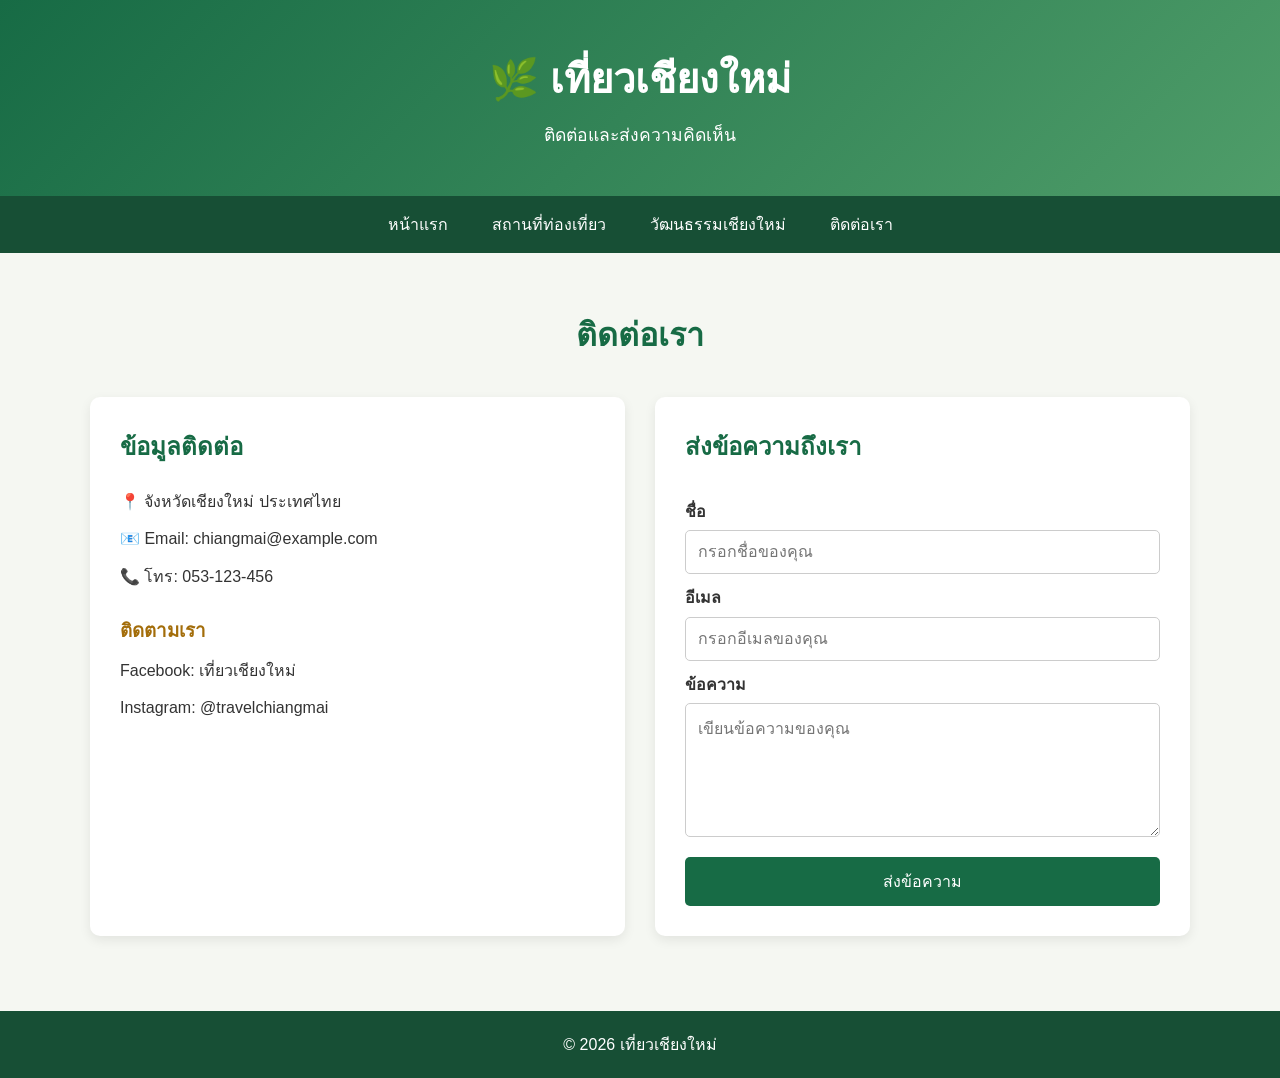
<file: contact.html>
<!DOCTYPE html>
<html lang="th">
<head>
    <meta charset="UTF-8">
    <meta name="viewport" content="width=device-width, initial-scale=1.0">
    <title>เที่ยวเชียงใหม่ | ติดต่อเรา</title>
    <link rel="stylesheet" href="style.css">
</head>
<body>

<header>
    <div class="container">
        <h1>🌿 เที่ยวเชียงใหม่</h1>
        <p>ติดต่อและส่งความคิดเห็น</p>
    </div>
</header>

<nav>
    <div class="container">
        <a href="index.html">หน้าแรก</a>
        <a href="attractions.html">สถานที่ท่องเที่ยว</a>
        <a href="culture.html">วัฒนธรรมเชียงใหม่</a>
        <a href="contact.html">ติดต่อเรา</a>
    </div>
</nav>

<main class="container section">

    <h2 class="section-title">ติดต่อเรา</h2>

    <div class="contact-container">

        <section class="contact-info">
            <h2>ข้อมูลติดต่อ</h2>

            <p>📍 จังหวัดเชียงใหม่ ประเทศไทย</p>
            <p>📧 Email: chiangmai@example.com</p>
            <p>📞 โทร: 053-123-456</p>

            <h3>ติดตามเรา</h3>
            <p>Facebook: เที่ยวเชียงใหม่</p>
            <p>Instagram: @travelchiangmai</p>
        </section>

        <section class="contact-form">
            <h2>ส่งข้อความถึงเรา</h2>

            <form>
                <label for="name">ชื่อ</label>
                <input type="text" id="name" name="name"
                       placeholder="กรอกชื่อของคุณ">

                <label for="email">อีเมล</label>
                <input type="email" id="email" name="email"
                       placeholder="กรอกอีเมลของคุณ">

                <label for="message">ข้อความ</label>
                <textarea id="message" name="message" rows="6"
                          placeholder="เขียนข้อความของคุณ"></textarea>

                <button type="submit">ส่งข้อความ</button>
            </form>
        </section>

    </div>

</main>

<footer>
    <p>© 2026 เที่ยวเชียงใหม่</p>
</footer>

</body>
</html>
</file>
<file: style.css>
/* =========================
   ตั้งค่าพื้นฐาน
========================= */

* {
    margin: 0;
    padding: 0;
    box-sizing: border-box;
}

body {
    font-family: "Tahoma", "Arial", sans-serif;
    line-height: 1.7;
    color: #333;
    background-color: #f5f7f2;
}

.container {
    width: 90%;
    max-width: 1100px;
    margin: auto;
}

/* =========================
   Header
========================= */

header {
    background: linear-gradient(
        135deg,
        #176b45,
        #4f9d69
    );
    color: white;
    text-align: center;
    padding: 45px 20px;
}

header h1 {
    font-size: 2.5rem;
    margin-bottom: 8px;
}

header p {
    font-size: 1.1rem;
}

/* =========================
   Navigation
========================= */

nav {
    background-color: #174f35;
}

nav .container {
    display: flex;
    justify-content: center;
    flex-wrap: wrap;
}

nav a {
    color: white;
    text-decoration: none;
    padding: 15px 22px;
    display: block;
    transition: 0.3s;
}

nav a:hover {
    background-color: #e1a83a;
    color: #222;
}

/* =========================
   Hero
========================= */

.hero {
    min-height: 480px;
    display: flex;
    justify-content: center;
    align-items: center;
    text-align: center;
    color: white;

    background:
        linear-gradient(
            rgba(0, 0, 0, 0.45),
            rgba(0, 0, 0, 0.45)
        ),
        url("https://images.unsplash.com/photo-1528181304800-259b08848526?auto=format&fit=crop&w=1600&q=85");

    background-size: cover;
    background-position: center;
}

.hero-content {
    width: 90%;
    max-width: 700px;
}

.hero h2 {
    font-size: 2.7rem;
    margin-bottom: 15px;
}

.hero p {
    font-size: 1.2rem;
    margin-bottom: 25px;
}

.button {
    display: inline-block;
    background-color: #e1a83a;
    color: #222;
    text-decoration: none;
    padding: 12px 25px;
    border-radius: 5px;
    font-weight: bold;
    transition: 0.3s;
}

.button:hover {
    background-color: #f5c766;
    transform: translateY(-2px);
}

/* =========================
   Section
========================= */

.section {
    padding: 55px 0;
}

.section-title {
    text-align: center;
    color: #176b45;
    font-size: 2rem;
    margin-bottom: 35px;
}

/* =========================
   Cards
========================= */

.cards {
    display: grid;
    grid-template-columns: repeat(3, 1fr);
    gap: 25px;
}

.card {
    background-color: white;
    border-radius: 10px;
    overflow: hidden;
    box-shadow: 0 4px 12px rgba(0, 0, 0, 0.1);
    transition: 0.3s;
}

.card:hover {
    transform: translateY(-7px);
    box-shadow: 0 8px 20px rgba(0, 0, 0, 0.15);
}

.card img {
    width: 100%;
    height: 220px;
    object-fit: cover;
}

.card-content {
    padding: 22px;
}

.card h3 {
    color: #176b45;
    margin-bottom: 10px;
}

/* =========================
   Culture
========================= */

.culture-box {
    background-color: white;
    display: grid;
    grid-template-columns: 1fr 1fr;
    gap: 35px;
    padding: 30px;
    border-radius: 10px;
    box-shadow: 0 4px 12px rgba(0, 0, 0, 0.08);
}

.culture-box img {
    width: 100%;
    height: 350px;
    object-fit: cover;
    border-radius: 8px;
}

.culture-box h2 {
    color: #176b45;
    margin-bottom: 15px;
}

.culture-box h3 {
    margin-top: 20px;
    margin-bottom: 8px;
    color: #a36d0a;
}

.culture-box ul {
    padding-left: 25px;
}

.info-section {
    margin-top: 40px;
}

.info-section > h2 {
    text-align: center;
    color: #176b45;
    margin-bottom: 20px;
}

.food-list {
    display: grid;
    grid-template-columns: repeat(3, 1fr);
    gap: 20px;
}

.food-list > div {
    background: white;
    padding: 25px;
    border-radius: 8px;
    box-shadow: 0 3px 10px rgba(0, 0, 0, 0.08);
}

.food-list h3 {
    color: #a36d0a;
    margin-bottom: 8px;
}

/* =========================
   Contact
========================= */

.contact-container {
    display: grid;
    grid-template-columns: 1fr 1fr;
    gap: 30px;
}

.contact-info,
.contact-form {
    background-color: white;
    padding: 30px;
    border-radius: 10px;
    box-shadow: 0 4px 12px rgba(0, 0, 0, 0.08);
}

.contact-info h2,
.contact-form h2 {
    color: #176b45;
    margin-bottom: 20px;
}

.contact-info p {
    margin-bottom: 10px;
}

.contact-info h3 {
    margin-top: 25px;
    margin-bottom: 10px;
    color: #a36d0a;
}

/* Form */

form {
    display: flex;
    flex-direction: column;
}

label {
    margin-top: 10px;
    margin-bottom: 5px;
    font-weight: bold;
}

input,
textarea {
    width: 100%;
    padding: 12px;
    border: 1px solid #ccc;
    border-radius: 5px;
    font-family: inherit;
    font-size: 1rem;
}

textarea {
    resize: vertical;
}

button {
    margin-top: 20px;
    padding: 12px;
    border: none;
    border-radius: 5px;
    background-color: #176b45;
    color: white;
    font-size: 1rem;
    cursor: pointer;
}

button:hover {
    background-color: #0e4b2f;
}

/* =========================
   Footer
========================= */

footer {
    background-color: #174f35;
    color: white;
    text-align: center;
    padding: 20px;
    margin-top: 20px;
}

/* =========================
   Responsive
========================= */

@media (max-width: 768px) {

    header h1 {
        font-size: 2rem;
    }

    .hero {
        min-height: 400px;
    }

    .hero h2 {
        font-size: 2rem;
    }

    .cards {
        grid-template-columns: 1fr;
    }

    .culture-box {
        grid-template-columns: 1fr;
    }

    .food-list {
        grid-template-columns: 1fr;
    }

    .contact-container {
        grid-template-columns: 1fr;
    }

    nav a {
        padding: 10px 12px;
        font-size: 0.9rem;
    }
}
</file>
